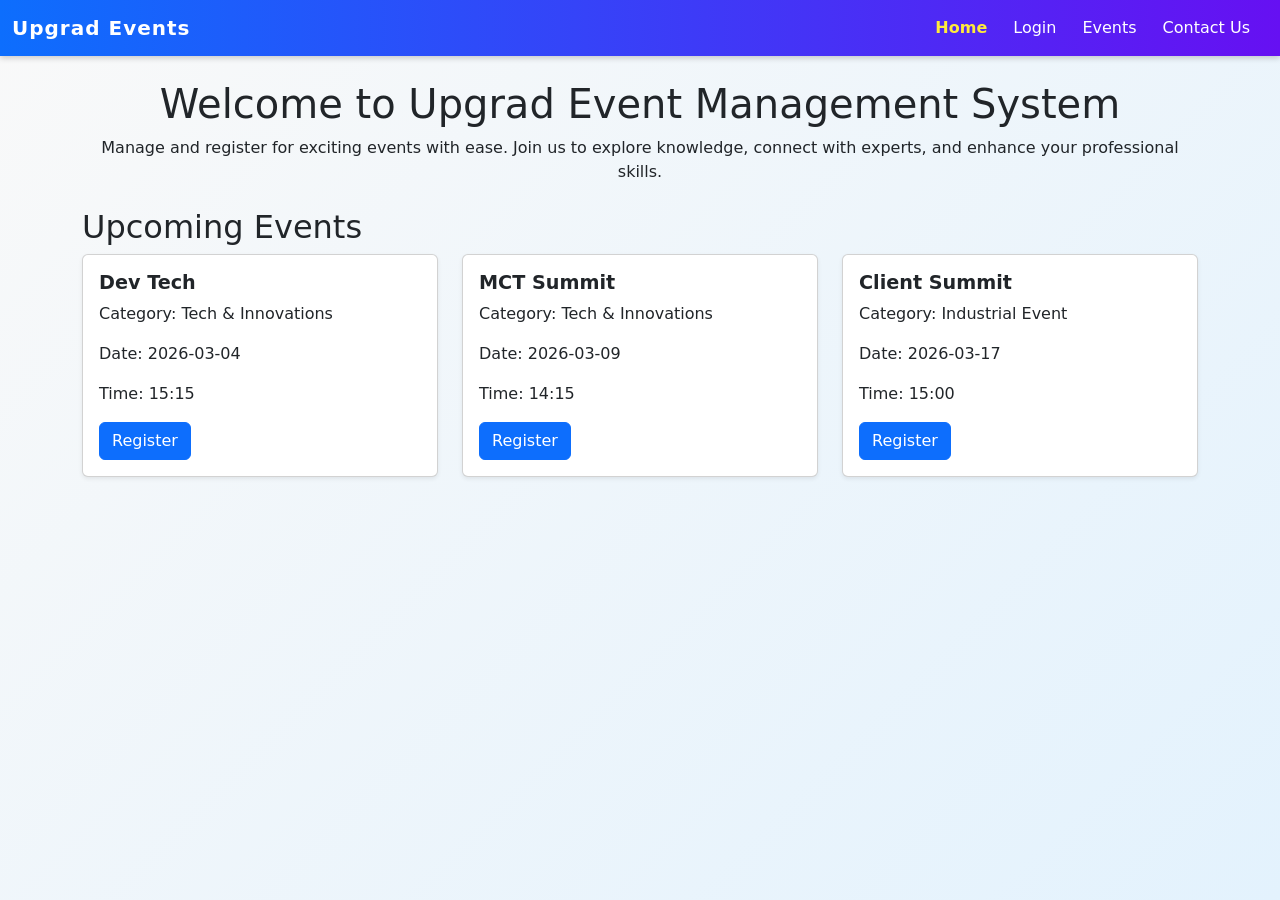
<file: upgrad project/index.html>
<!DOCTYPE html>
<html lang="en">
<head>
  <meta charset="UTF-8">
  <meta name="viewport" content="width=device-width, initial-scale=1.0">
  <title>Upgrad Event Management System</title>
  <link rel="stylesheet" href="css/style.css">
  <link rel="stylesheet" href="https://cdn.jsdelivr.net/npm/bootstrap@5.3.0/dist/css/bootstrap.min.css">
</head>
<body class="home-page">

  
  <nav class="navbar navbar-expand-lg navbar-dark bg-dark">
    <div class="container-fluid">
      <a class="navbar-brand" href="#">Upgrad Events</a>
      <div class="collapse navbar-collapse">
        <ul class="navbar-nav ms-auto">
          <li class="nav-item"><a class="nav-link active" href="index.html">Home</a></li>
          <li class="nav-item"><a class="nav-link" href="login.html">Login</a></li>
          <li class="nav-item"><a class="nav-link" href="events.html">Events</a></li>
          <li class="nav-item"><a class="nav-link" href="contact.html">Contact Us</a></li>
        </ul>
      </div>
    </div>
  </nav>

 
  <div class="container mt-4 text-center">
    <h1>Welcome to Upgrad Event Management System</h1>
    <p>Manage and register for exciting events with ease. Join us to explore knowledge, connect with experts, and enhance your professional skills.</p>
  </div>

  
  <div class="container mt-4">
    <h2>Upcoming Events</h2>
    <div id="homeEvents" class="row"></div>
  </div>

  

  
  <script src="https://cdn.jsdelivr.net/npm/bootstrap@5.3.0/dist/js/bootstrap.bundle.min.js"></script>
  <script src="js/index.js"></script>
</body>
</html>
</file>
<file: upgrad project/css/style.css>
body {
  font-family: 'Segoe UI', Tahoma, Geneva, Verdana, sans-serif;
  background: linear-gradient(135deg, #e3f2fd, #f9f9f9);
  color: #333;
  line-height: 1.6;
  margin: 0;
}

/* Navbar */
.navbar {
  background: linear-gradient(90deg, #0d6efd, #6610f2);
  box-shadow: 0 2px 6px rgba(0,0,0,0.2);
}
.navbar-brand {
  font-weight: bold;
  letter-spacing: 1px;
  color: #fff !important;
}
.nav-link {
  margin-right: 10px;
  color: #fff !important;
  transition: color 0.2s ease;
}
.nav-link.active {
  font-weight: bold;
  color: #ffeb3b !important;
}
.nav-link:hover {
  color: #ffdd57 !important;
}

/* Headings */
h1, h2 {
  font-weight: 600;
  margin-bottom: 20px;
  color: #0d6efd;
}
.card {
  border: none;
  border-radius: 12px;
  transition: transform 0.2s ease, box-shadow 0.2s ease;
  background: #fff;
}
.card:hover {
  transform: translateY(-5px);
  box-shadow: 0 6px 12px rgba(0,0,0,0.15);
}
.card-title {
  font-size: 1.2rem;
  font-weight: 600;
  color: #6610f2;
}

#eventDetails {
  border-radius: 12px;
  background-color: #fff;
  box-shadow: 0 2px 6px rgba(0,0,0,0.1);
  padding: 15px;
}
#eventDetails p {
  margin: 5px 0;
  font-size: 1rem;
}

form {
  background: #fff;
  padding: 25px;
  border-radius: 12px;
  box-shadow: 0 4px 10px rgba(0,0,0,0.1);
}
form input, form textarea {
  border-radius: 8px;
  border: 1px solid #ccc;
  padding: 10px;
}
form input:focus, form textarea:focus {
  border-color: #6610f2;
  box-shadow: 0 0 5px rgba(102,16,242,0.3);
}
button {
  border-radius: 8px;
  padding: 10px 18px;
  transition: background-color 0.2s ease;
}
button:hover {
  opacity: 0.9;
}
.login-page .container,
.contact-page .container {
  display: flex;
  justify-content: center;
  align-items: center;
  min-height: 80vh;
}
.login-page form,
.contact-page form {
  width: 100%;
  max-width: 400px;
}

textarea {
  min-height: 120px;
}


#searchInput {
  border-radius: 8px;
  padding: 10px;
  border: 1px solid #ccc;
}
#searchInput:focus {
  border-color: #0d6efd;
  box-shadow: 0 0 5px rgba(13,110,253,0.3);
}


#logoutBtn {
  border-radius: 8px;
  padding: 10px 16px;
  background-color: #dc3545;
  color: #fff;
}
#logoutBtn:hover {
  background-color: #c82333;
}


@media (max-width: 768px) {
  h1, h2 {
    font-size: 1.5rem;
  }
  .card-title {
    font-size: 1rem;
  }
  .navbar-brand {
    font-size: 1rem;
  }
}

@media (max-width: 576px) {
  body {
    font-size: 0.9rem;
  }
  .container {
    margin-bottom: 20px;
  }
  button {
    width: 100%;
  }
  .card {
    margin-bottom: 20px;
  }
}

.login-page, .contact-page {
  background: linear-gradient(135deg, #e3f2fd, #bbdefb);
  min-height: 100vh;
  display: flex;
  flex-direction: column;   
}
.login-page .container,
.contact-page .container {
  flex: 1;                  
  display: flex;
  flex-direction: column;   
  justify-content: center;
  align-items: center;
}

.page-title {
  text-align: center;
  margin-bottom: 20px;
  color: #0d6efd;
}

.login-page form,
.contact-page form {
  background: #fff;
  padding: 25px;
  border-radius: 12px;
  box-shadow: 0 4px 12px rgba(0,0,0,0.15);
  width: 100%;
  max-width: 400px;
}
.footer {
  position: relative;   
  bottom: 0;
  width: 100%;
  font-size: 0.9rem;
  letter-spacing: 0.5px;
}

.home-page, .events-page {
  background: linear-gradient(135deg, #f9f9f9, #e3f2fd);
  min-height: 100vh;
}
</file>
